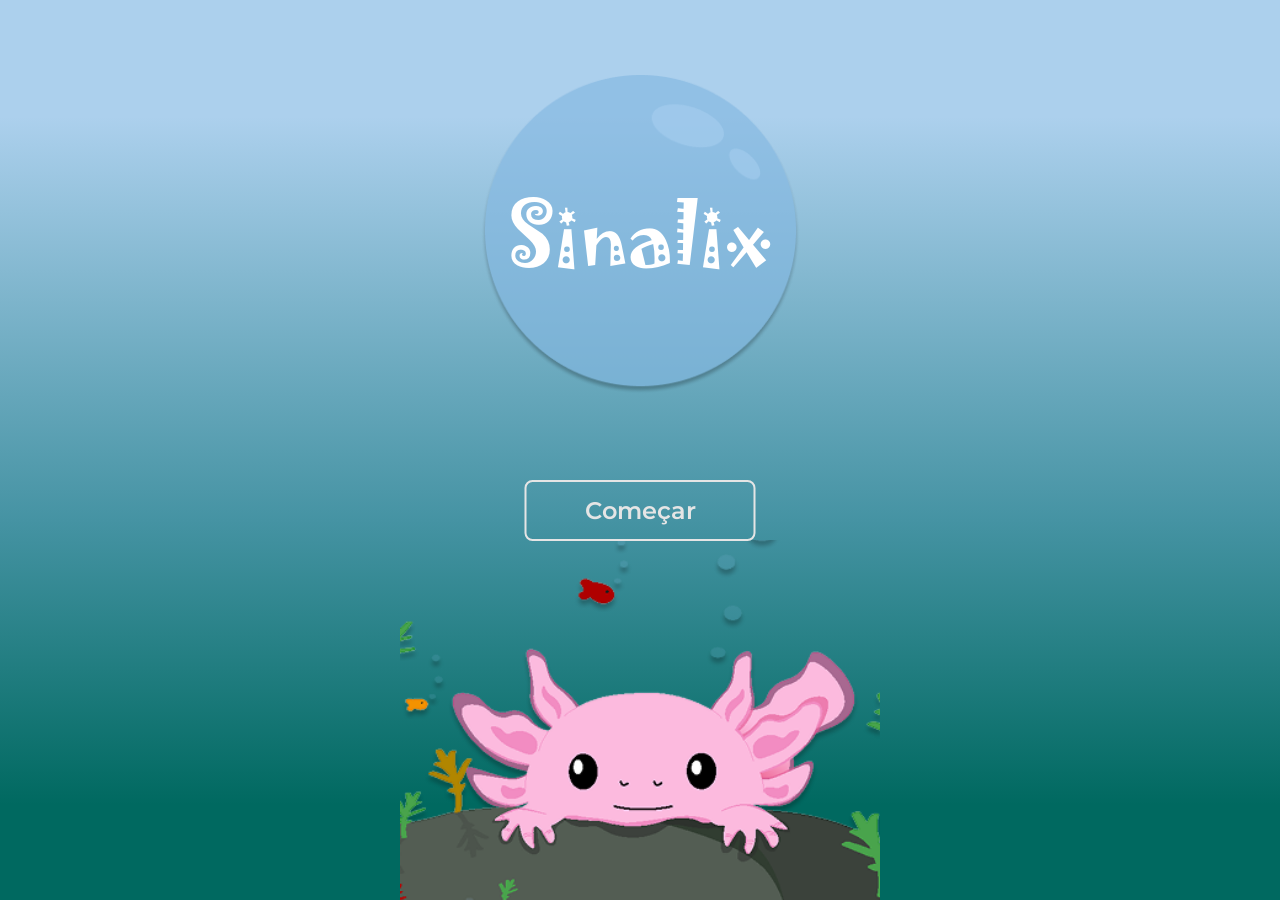
<file: index.html>
<!doctype html>
<html lang="pt-br">
  <head>
    <meta charset="UTF-8" />
    <meta name="viewport" content="width=device-width, initial-scale=1.0" />
    <link rel="stylesheet" href="./style.css" />
    <title>Sinalix | Página Inicial</title>
  </head>
  <body class="bg-index">
    <div class="index-sandrinha">
      <img
        src="./assets/tela-index/sandrinha-home.png"
        alt="Sandrinha no fundo do mar - Uma axolote que é a mascote do Sinalix"
      />
    </div>
    <div class="index-container">
      <header class="index-header">
        <div class="eclipse-wrapper">
          <img src="./assets/tela-index/eclipse-logo.png" alt="Bolha d´água" />
          <h1>Sinalix</h1>
        </div>
      </header>
    </div>
    <a href="./login.html" class="btn-comecar">Começar</a>
  </body>
</html>
</file>
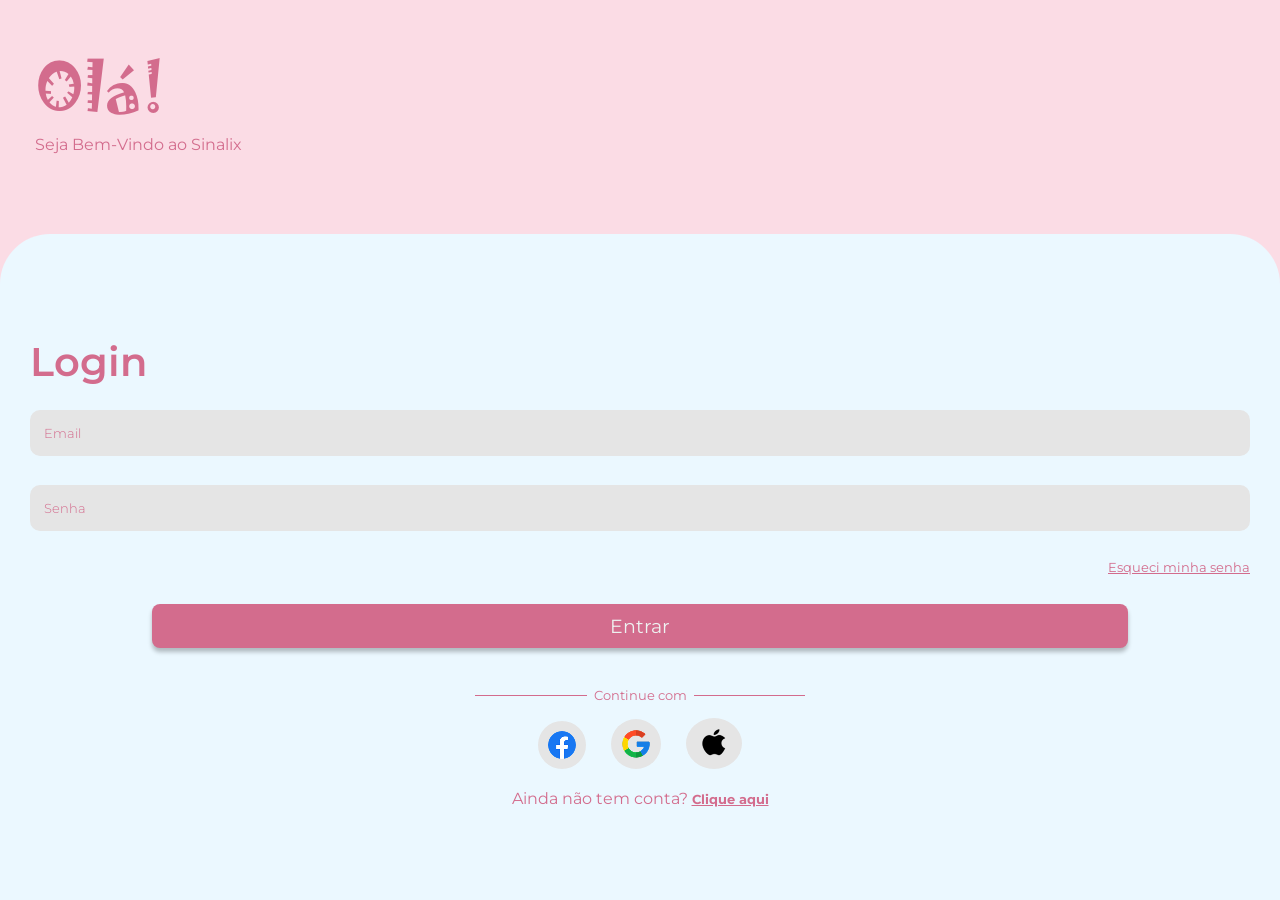
<file: login.html>
<!doctype html>
<html lang="pt-br">
  <head>
    <meta charset="UTF-8" />
    <meta name="viewport" content="width=device-width, initial-scale=1.0" />
    <title>Sinalix | Login</title>
    <link rel="stylesheet" href="./style.css" />
  </head>
  <body class="bg-login">
    <div class="login-container">
      <main class="login-main">
        <header class="login-header">
          <h1>Olá!</h1>
          <p>Seja Bem-Vindo ao Sinalix</p>
        </header>
        <div class="login-form-container">
          <h2>Login</h2>
          <form action="./apresentacao.html">
            <input
              type="email"
              name="email"
              id="userEmail"
              placeholder="Email"
              class="input-form"
            />
            <input
              type="password"
              name="senha"
              id="userSenha"
              placeholder="Senha"
              class="input-form"
            />
            <a href="#">Esqueci minha senha</a>
            <button type="submit" class="button-form">Entrar</button>
          </form>

          <footer class="login-footer">
            <div class="login-form-redes-sociais">
              <p>Continue com</p>
              <div class="form-redes-sociais">
                <a href="#">
                  <img
                    src="./assets/tela-login/logo-facebook.png"
                    alt="Logo do Facebook"
                  />
                </a>
                <a href="">
                  <img
                    src="./assets/tela-login/logo-google.png"
                    alt="Logo do Google"
                  />
                </a>
                <a href="">
                  <img
                    src="./assets/tela-login/logo-apple.png "
                    alt="Logo da Apple"
                  />
                </a>
              </div>
            </div>
            <p>
              Ainda não tem conta?
              <strong><a href="./cadastro.html">Clique aqui</a></strong>
            </p>
          </footer>
        </div>
      </main>
    </div>
  </body>
</html>
</file>
<file: style.css>
/* Tela de início */
@import "./styles/index.css";

/* Global */
@import "./styles/global.css";

/* Tela de início */
@import "./styles/index.css";

/* Tela de Login */
@import "./styles/login.css";
</file>
